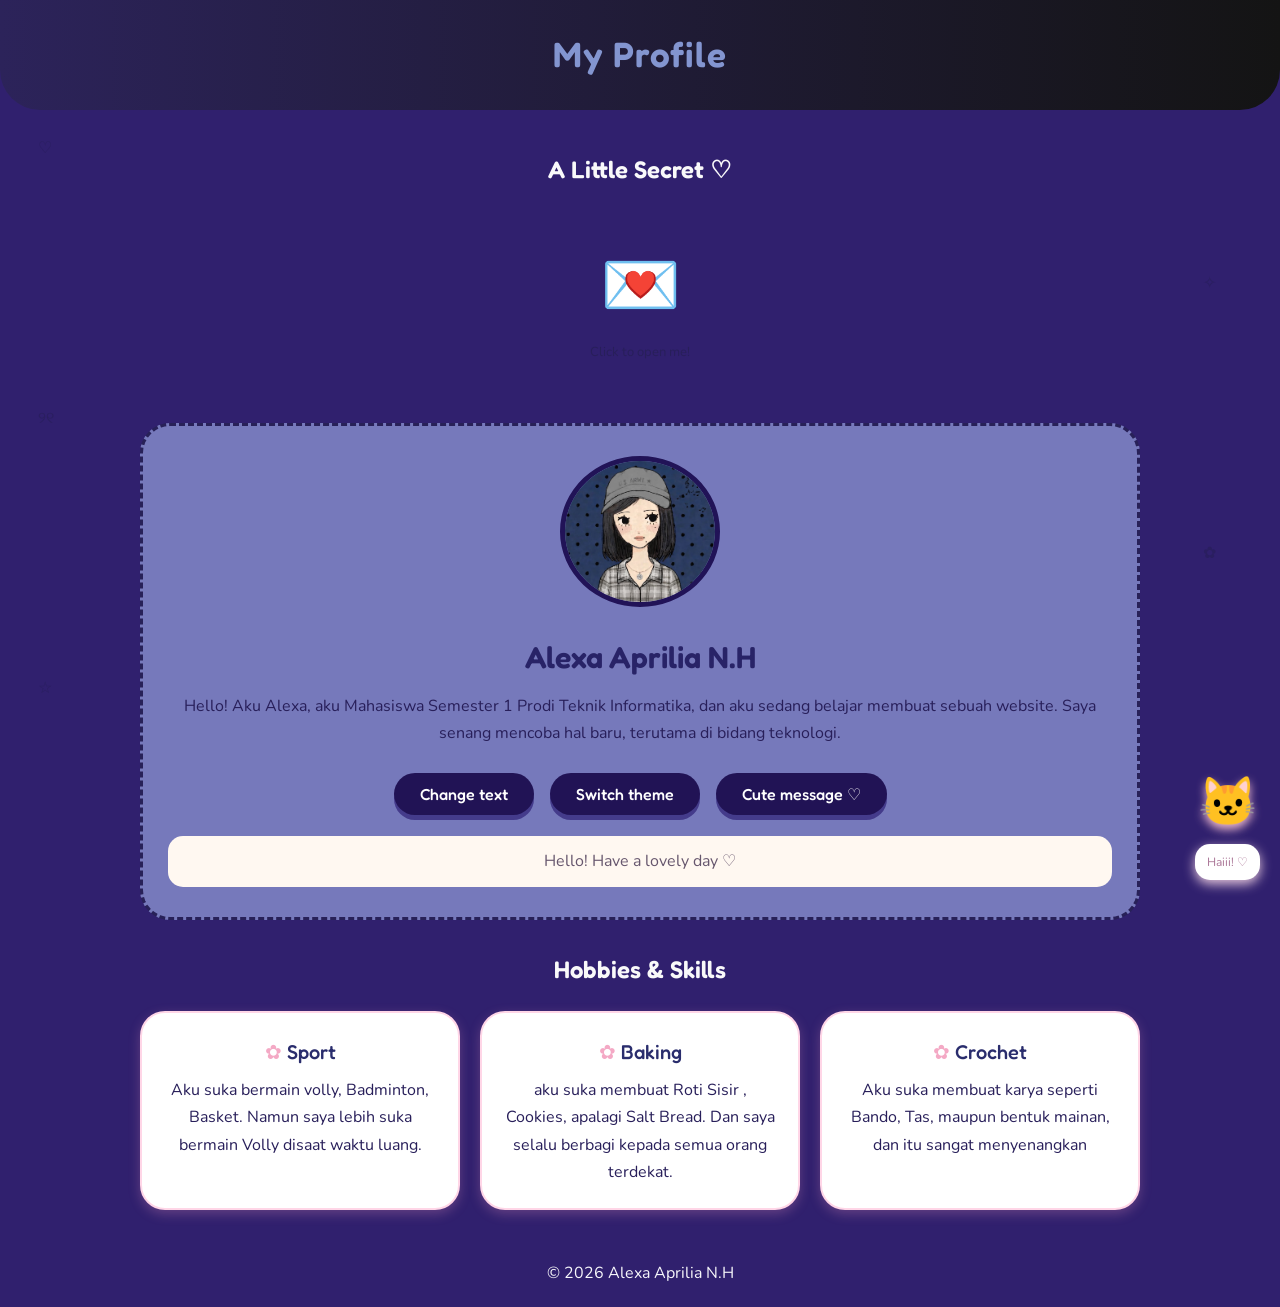
<file: index.html>
<!DOCTYPE html>
<html lang="id">
<head>
  <meta charset="UTF-8">
  <!-- viewport agar tampilan menyesuaikan layar HP -->
  <meta name="viewport" content="width=device-width, initial-scale=1.0">
  <title>profil</title>
  <link href="https://fonts.googleapis.com/css2?family=Fredoka:wght@500;600&family=Nunito:wght@400;600;700&display=swap" rel="stylesheet">
  <link rel="stylesheet" href="style.css">
</head>
<div class="pet-companion" onclick="petMe()">
  <span id="petEmoji">🐱</span>
  <div class="pet-bubble" id="petBubble">
    Haiii! ♡
  </div>
</div>
<body>
  <header>
    <h1>My Profile </h1>
  </header>
<section class="secret-section">
  <h2 class="judul-bagian">A Little Secret ♡</h2>

  <div class="envelope" onclick="bukaSurat()">
    💌
    <p>Click to open me!</p>
  </div>

  <div id="surat">
    <h3>Hallo Semua! ♡</h3>
    <p>
      Terimakasii Sudah Berkunjung ke Website ku!
      Tetap Senyum dan Happy. 🌷
    </p>
    <span>With love, Alexa ♡</span>
  </div>
</section>
  <main class="container">

    <!-- Bagian profil -->
    <section class="profil">
      <img src="download (4).jpg" alt="Ilustrasi foto profil">
      <h2>Alexa Aprilia N.H</h2>
      <p id="deskripsi">
        Hello! Aku Alexa, aku Mahasiswa Semester 1 Prodi Teknik Informatika, 
        dan aku sedang belajar membuat sebuah website. Saya senang mencoba hal baru, terutama di bidang teknologi.
      </p>

      <div class="tombol-area">
  <button id="tombolTeks">Change text</button>
  <button id="tombolTema">Switch theme</button>
  <button onclick="pesanRandom()">Cute message ♡</button>
</div>

<p id="pesanCute">
  Hello! Have a lovely day ♡
</p>
    </section>

    <!-- Bagian hobi dan keterampilan -->
    <section>
      <h2 class="judul-bagian">Hobbies &amp; Skills</h2>

      <div class="daftar-kartu">
        <div class="kartu">
          <h3>Sport</h3>
          <p>Aku suka bermain volly, Badminton, Basket. Namun saya lebih suka bermain Volly disaat waktu luang.</p>
        </div>

        <div class="kartu">
          <h3>Baking</h3>
          <p>aku suka membuat Roti Sisir , Cookies, apalagi Salt Bread. Dan saya selalu berbagi kepada semua orang terdekat. </p>
        </div>

        <div class="kartu">
          <h3>Crochet</h3>
          <p>Aku suka membuat karya seperti Bando, Tas, maupun bentuk mainan, dan itu sangat menyenangkan</p>
        </div>
      </div>
    </section>

  </main>

  <footer>
    <p>&copy; 2026 Alexa Aprilia N.H</p>
  </footer>

  <script src="script.js"></script>
</body>
</html>
</file>
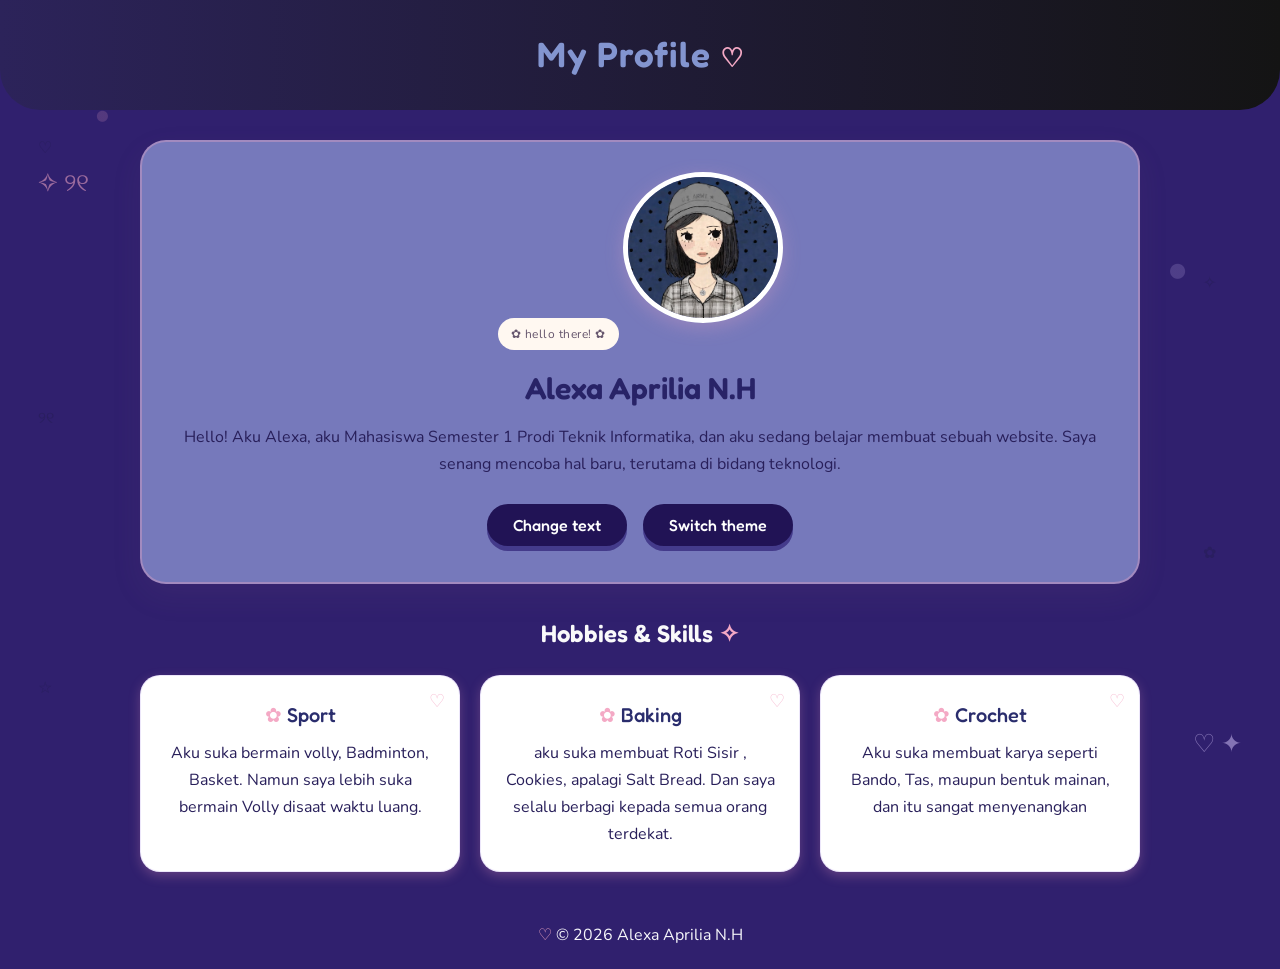
<file: index_cute.html>
<!DOCTYPE html>
<html lang="id">
<head>
  <meta charset="UTF-8">
  <!-- viewport agar tampilan menyesuaikan layar HP -->
  <meta name="viewport" content="width=device-width, initial-scale=1.0">
  <title>profil</title>
  <link href="https://fonts.googleapis.com/css2?family=Fredoka:wght@500;600&family=Nunito:wght@400;600;700&display=swap" rel="stylesheet">
  <link rel="stylesheet" href="style.css">

  <!-- Tambahan dekorasi cute pastel: hanya mempercantik tampilan, tidak mengubah konten/fungsi asli -->
  <style>
    :root {
      --cute-pink: #f4a9c5;
      --cute-lilac: #c9b8ef;
      --cute-cream: #fff8f1;
      --cute-ink: #66566d;
    }

    body {
      position: relative;
      overflow-x: hidden;
      background-image:
        radial-gradient(circle at 8% 12%, rgba(244,169,197,.18) 0 5px, transparent 6px),
        radial-gradient(circle at 92% 28%, rgba(201,184,239,.2) 0 7px, transparent 8px);
    }

    body::before,
    body::after {
      position: fixed;
      z-index: 0;
      pointer-events: none;
      color: var(--cute-pink);
      opacity: .55;
      font-size: 25px;
      animation: cute-float 4s ease-in-out infinite;
    }

    body::before {
      content: "✧ ୨୧";
      top: 18%;
      left: 3%;
    }

    body::after {
      content: "♡ ✦";
      right: 3%;
      bottom: 15%;
      color: var(--cute-lilac);
      animation-delay: 1.2s;
    }

    header, main, footer {
      position: relative;
      z-index: 1;
    }

    header h1 {
      display: inline-block;
      position: relative;
    }

    header h1::after {
      content: " ♡";
      color: var(--cute-pink);
      font-size: .75em;
    }

    .profil {
      position: relative;
      border: 2px solid rgba(244,169,197,.35);
      border-radius: 26px;
      box-shadow: 0 12px 30px rgba(126, 91, 125, .10);
    }

    .profil::before {
      content: "✿ hello there! ✿";
      display: inline-block;
      margin-bottom: 12px;
      padding: 6px 13px;
      border-radius: 999px;
      background: var(--cute-cream);
      color: var(--cute-ink);
      font-size: 12px;
      letter-spacing: .5px;
    }

    .profil img {
      border: 5px solid #fff;
      box-shadow: 0 5px 18px rgba(244,169,197,.28);
    }

    .judul-bagian::after {
      content: " ✧";
      color: var(--cute-pink);
    }

    .kartu {
      position: relative;
      border: 1px solid rgba(201,184,239,.35);
      border-radius: 20px;
      transition: transform .25s ease, box-shadow .25s ease;
    }

    .kartu::after {
      content: "♡";
      position: absolute;
      top: 10px;
      right: 14px;
      color: var(--cute-pink);
      opacity: .8;
      font-size: 18px;
    }

    .kartu:hover {
      transform: translateY(-6px) rotate(-1deg);
      box-shadow: 0 12px 24px rgba(126, 91, 125, .13);
    }

    .tombol-area button {
      border-radius: 999px;
      transition: transform .2s ease, box-shadow .2s ease;
    }

    .tombol-area button:hover {
      transform: translateY(-2px);
      box-shadow: 0 5px 14px rgba(244,169,197,.25);
    }

    footer p::before {
      content: "♡ ";
      color: var(--cute-pink);
    }

    @keyframes cute-float {
      0%, 100% { transform: translateY(0) rotate(0deg); }
      50% { transform: translateY(-10px) rotate(8deg); }
    }

    @media (prefers-reduced-motion: reduce) {
      body::before, body::after { animation: none; }
      .kartu, .tombol-area button { transition: none; }
    }
  </style>
</head>
<body>

  <!-- Header -->
  <header>
    <h1>My Profile </h1>
  </header>

  <main class="container">

    <!-- Bagian profil -->
    <section class="profil">
      <img src="download (4).jpg" alt="Ilustrasi foto profil">
      <h2>Alexa Aprilia N.H</h2>
      <p id="deskripsi">
        Hello! Aku Alexa, aku Mahasiswa Semester 1 Prodi Teknik Informatika, 
        dan aku sedang belajar membuat sebuah website. Saya senang mencoba hal baru, terutama di bidang teknologi.
      </p>

      <div class="tombol-area">
        <button id="tombolTeks">Change text</button>
        <button id="tombolTema">Switch theme</button>
      </div>
    </section>

    <!-- Bagian hobi dan keterampilan -->
    <section>
      <h2 class="judul-bagian">Hobbies &amp; Skills</h2>

      <div class="daftar-kartu">
        <div class="kartu">
          <h3>Sport</h3>
          <p>Aku suka bermain volly, Badminton, Basket. Namun saya lebih suka bermain Volly disaat waktu luang.</p>
        </div>

        <div class="kartu">
          <h3>Baking</h3>
          <p>aku suka membuat Roti Sisir , Cookies, apalagi Salt Bread. Dan saya selalu berbagi kepada semua orang terdekat. </p>
        </div>

        <div class="kartu">
          <h3>Crochet</h3>
          <p>Aku suka membuat karya seperti Bando, Tas, maupun bentuk mainan, dan itu sangat menyenangkan</p>
        </div>
      </div>
    </section>

  </main>

  <footer>
    <p>&copy; 2026 Alexa Aprilia N.H</p>
  </footer>

  <script src="script.js"></script>
</body>
</html>
</file>
<file: style.css>
* {
  box-sizing: border-box;
  margin: 0;
  padding: 0;
}

body {
  font-family: "Nunito", sans-serif;
  line-height: 1.7;
  background-color: #30206e;
  color: #281f5a;
}

header {
  background: linear-gradient(90deg, #2c235a, #141414);
  color: rgb(131, 149, 208);
  text-align: center;
  padding: 25px;
  border-radius: 0 0 40px 40px;
}

header h1 {
  font-family: "Fredoka", sans-serif;
  font-weight: 600;
  font-size: 2.2rem;
  letter-spacing: 1px;
}

.container {
  width: 90%;
  max-width: 1000px;
  margin: 30px auto;
}

.profil {
  background-color: rgb(118, 121, 187);
  border: 3px dashed #282158;
  border-radius: 30px;
  padding: 30px 25px;
  text-align: center;
  margin-bottom: 30px;
}

.profil img {
  max-width: 100%;
  width: 160px;
  height: auto;
  border-radius: 50%;
  border: 5px solid #211357;
  margin-bottom: 15px;
}

.profil h2 {
  font-family: "Fredoka", sans-serif;
  font-weight: 600;
  font-size: 1.9rem;
  color: #282367;
  margin-bottom: 10px;
}

.tombol-area {
  margin-top: 20px;
}

button {
  font-family: "Fredoka", sans-serif;
  font-weight: 500;
  font-size: 1rem;
  background-color: #211355;
  color: white;
  border: none;
  border-radius: 999px;
  padding: 11px 26px;
  margin: 6px;
  cursor: pointer;
  box-shadow: 0 5px 0 #443b8b;
}

button:hover {
  background-color: #c9b3ff;
  box-shadow: 0 5px 0 #a58de0;
}

button:active {
  transform: translateY(4px);
  box-shadow: 0 1px 0 #21236a;
}

.judul-bagian {
  font-family: "Fredoka", sans-serif;
  font-weight: 600;
  color: #f9f9fa;
  text-align: center;
  margin-bottom: 20px;
}

.daftar-kartu {
  display: grid;
  grid-template-columns: 1fr;
  gap: 20px;
}

.kartu {
  background-color: white;
  border: 2px solid #ffd6e7;
  border-radius: 25px;
  padding: 22px;
  text-align: center;
  box-shadow: 0 4px 12px rgba(255, 158, 196, 0.25);
}

.kartu:hover {
  transform: translateY(-6px);
  border-color: #29245e;
}

.kartu h3 {
  font-family: "Fredoka", sans-serif;
  font-weight: 500;
  font-size: 1.25rem;
  color: #2a2d6d;
  margin-bottom: 8px;
}

footer {
  text-align: center;
  padding: 20px;
  color: #f7f7fb;
}

@media (min-width: 768px) {
  .daftar-kartu {
    grid-template-columns: repeat(3, 1fr);
  }
}

body.gelap {
  background-color: #3c1d4f;
  color: #f5e6f1;
}

body.gelap header {
  background: linear-gradient(90deg, #55347a, #201e5f);
}

body.gelap .profil,
body.gelap .kartu {
  background-color: #443171;
  border-color: #351e57;
}

body.gelap .profil h2,
body.gelap .judul-bagian {
  color: #ab5fcb;
}

body.gelap .kartu h3 {
  color: #d9c8ff;
}

body.gelap footer {
  color: #b9a5cf;
}

/* ===== EXTRA CUTE DECORATIONS ===== */

:root {
  --cute-pink: #f4a9c5;
  --cute-lilac: #c9b8ef;
  --cute-cream: #fff8f1;
}

/* Floating decorations */
.cute-float {
  position: fixed;
  pointer-events: none;
  z-index: 5;
  animation: floatCute 4s ease-in-out infinite;
  opacity: .7;
}

@keyframes floatCute {
  0%, 100% {
    transform: translateY(0) rotate(0);
  }
  50% {
    transform: translateY(-15px) rotate(15deg);
  }
}

/* Sparkle */
.sparkle {
  position: fixed;
  pointer-events: none;
  z-index: 999;
  color: var(--cute-pink);
  font-size: 16px;
  animation: sparkleOut .8s ease forwards;
}

@keyframes sparkleOut {
  0% {
    opacity: 1;
    transform: scale(.5) rotate(0);
  }
  100% {
    opacity: 0;
    transform: scale(1.8) rotate(90deg);
  }
}

/* Profile image */
.profil img {
  transition: transform .4s ease,
              box-shadow .4s ease;
}

.profil img:hover {
  transform: rotate(-5deg) scale(1.06);
  box-shadow: 0 10px 25px rgba(244,169,197,.4);
}

/* Cute cards */
.kartu {
  transition: all .3s ease;
  overflow: hidden;
}

.kartu:hover {
  transform: translateY(-8px) scale(1.02);
}

/* Little sticker */
.kartu h3::before {
  content: "✿ ";
  color: var(--cute-pink);
}

/* Buttons */
.tombol-area button {
  position: relative;
  overflow: hidden;
}

.tombol-area button:active {
  transform: scale(.93);
}

/* Cute message */
#pesanCute {
  margin-top: 15px;
  padding: 12px;
  border-radius: 15px;
  background: var(--cute-cream);
  color: #66566d;
  animation: muncul .4s ease;
}

@keyframes muncul {
  from {
    opacity: 0;
    transform: translateY(10px);
  }
  to {
    opacity: 1;
    transform: translateY(0);
  }
}

/* Floating heart */
.heart {
  position: fixed;
  bottom: -30px;
  pointer-events: none;
  z-index: 4;
  color: var(--cute-pink);
  animation: heartUp 5s linear forwards;
}

@keyframes heartUp {
  to {
    transform: translateY(-110vh) rotate(360deg);
    opacity: 0;
  }
}

/* Reduce animation for accessibility */
@media (prefers-reduced-motion: reduce) {
  .cute-float,
  .heart,
  .sparkle {
    animation: none;
  }
}
.secret-section {
  text-align: center;
  margin: 40px 0;
}

.envelope {
  display: inline-block;
  cursor: pointer;
  font-size: 65px;
  padding: 20px;
  transition: .3s;
}

.envelope:hover {
  transform: scale(1.2) rotate(8deg);
}

.envelope p {
  font-size: 13px;
}

#surat {
  display: none;
  max-width: 350px;
  margin: 20px auto;
  padding: 25px;
  border-radius: 20px;
  background: #fff0f6;
  color: #66566d;
  animation: suratMuncul .7s ease;
}

#surat.aktif {
  display: block;
}

@keyframes suratMuncul {
  from {
    opacity: 0;
    transform: translateY(20px) scale(.9);
  }
  to {
    opacity: 1;
    transform: translateY(0) scale(1);
  }
}
.pet-companion {
  position: fixed;
  bottom: 20px;
  right: 20px;
  z-index: 100;
  cursor: pointer;
  text-align: center;
  animation: petBounce 2s infinite;
}

#petEmoji {
  font-size: 48px;
  filter: drop-shadow(0 5px 5px #e8b4ca);
}

.pet-bubble {
  background: white;
  color: #aa7596;
  padding: 8px 12px;
  border-radius: 15px;
  font-size: 12px;
  box-shadow: 0 4px 12px #e8c9dc;
}

@keyframes petBounce {
  50% { transform: translateY(-8px); }
}

/* ===== SCROLL REVEAL ===== */

.reveal {
  opacity: 0;
  filter: blur(8px);
  transform: translateY(35px);
  transition:
    opacity .9s ease,
    transform .9s cubic-bezier(.2,.8,.2,1),
    filter .9s ease;
}

.reveal.show {
  opacity: 1;
  filter: blur(0);
  transform: translateY(0);
}

/* Kartu muncul bergantian */
.kartu:nth-child(1) {
  transition-delay: .1s;
}

.kartu:nth-child(2) {
  transition-delay: .25s;
}

.kartu:nth-child(3) {
  transition-delay: .4s;
}
</file>
